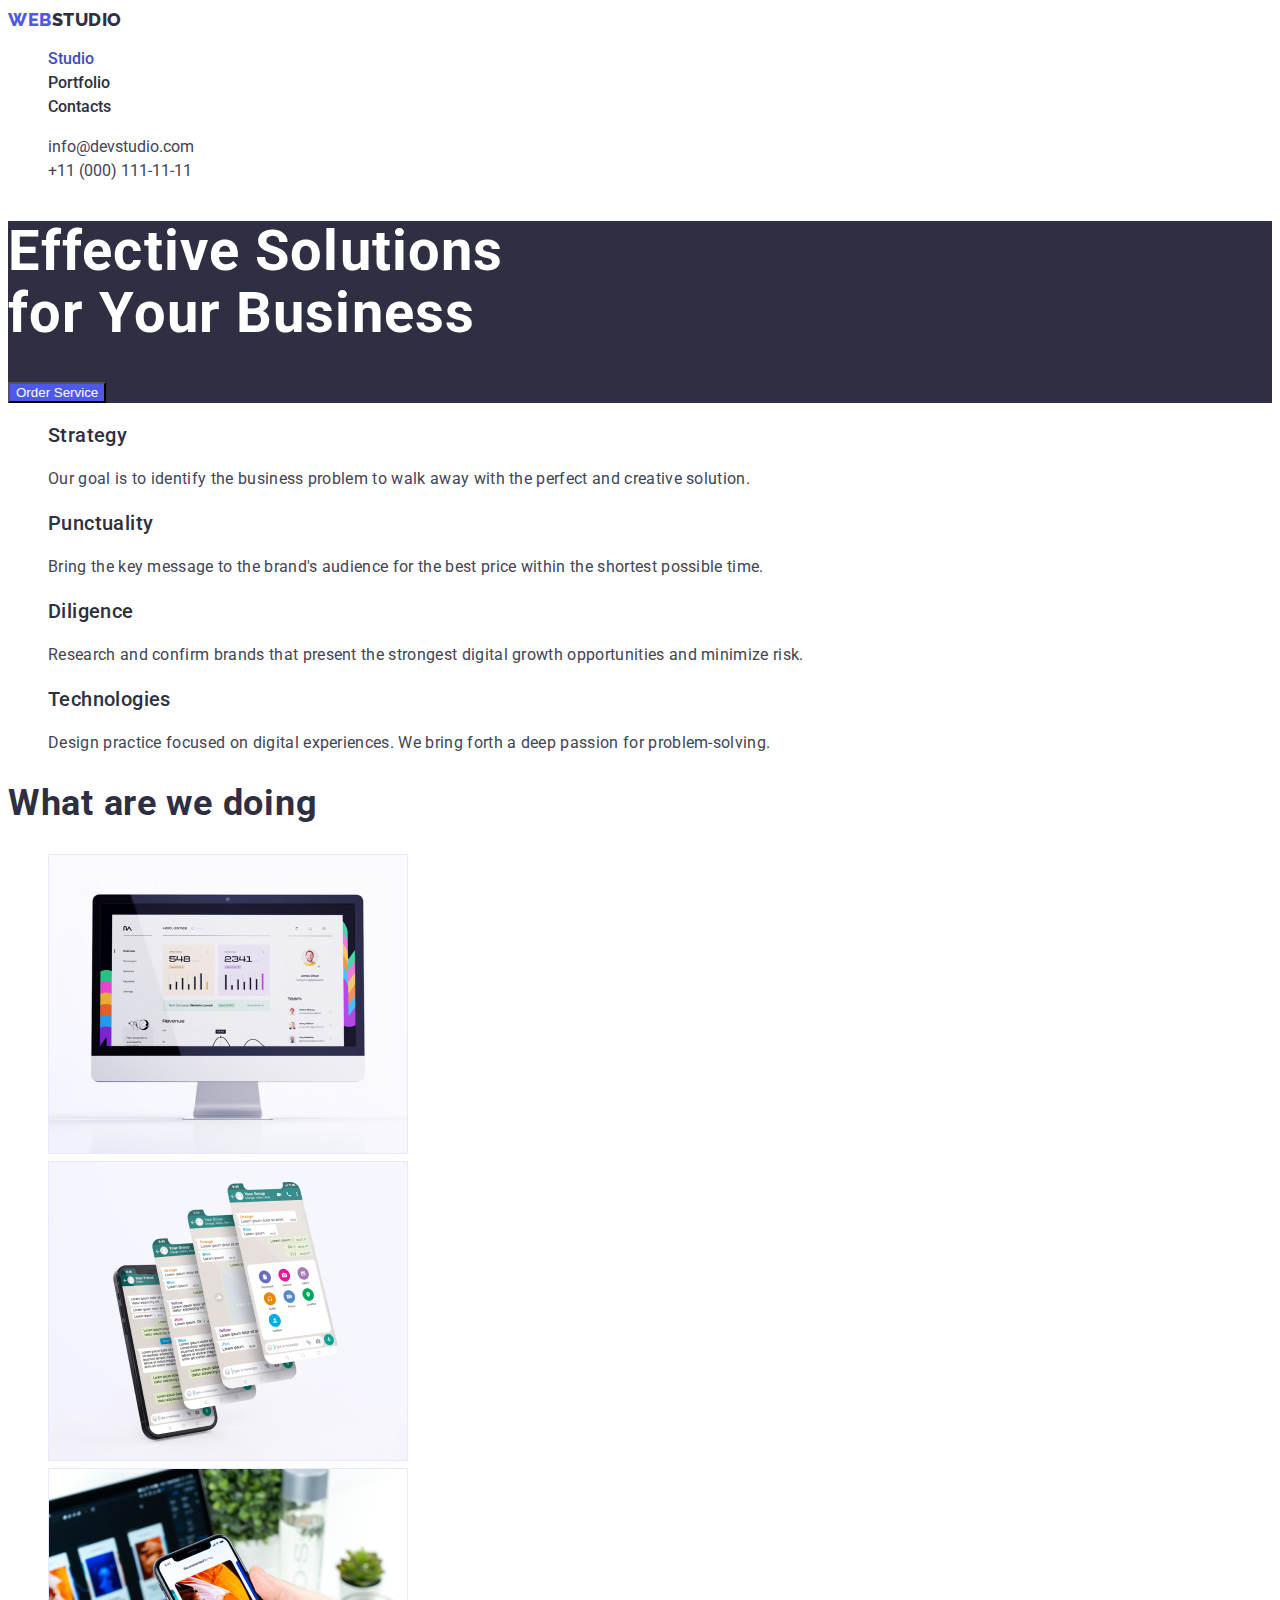
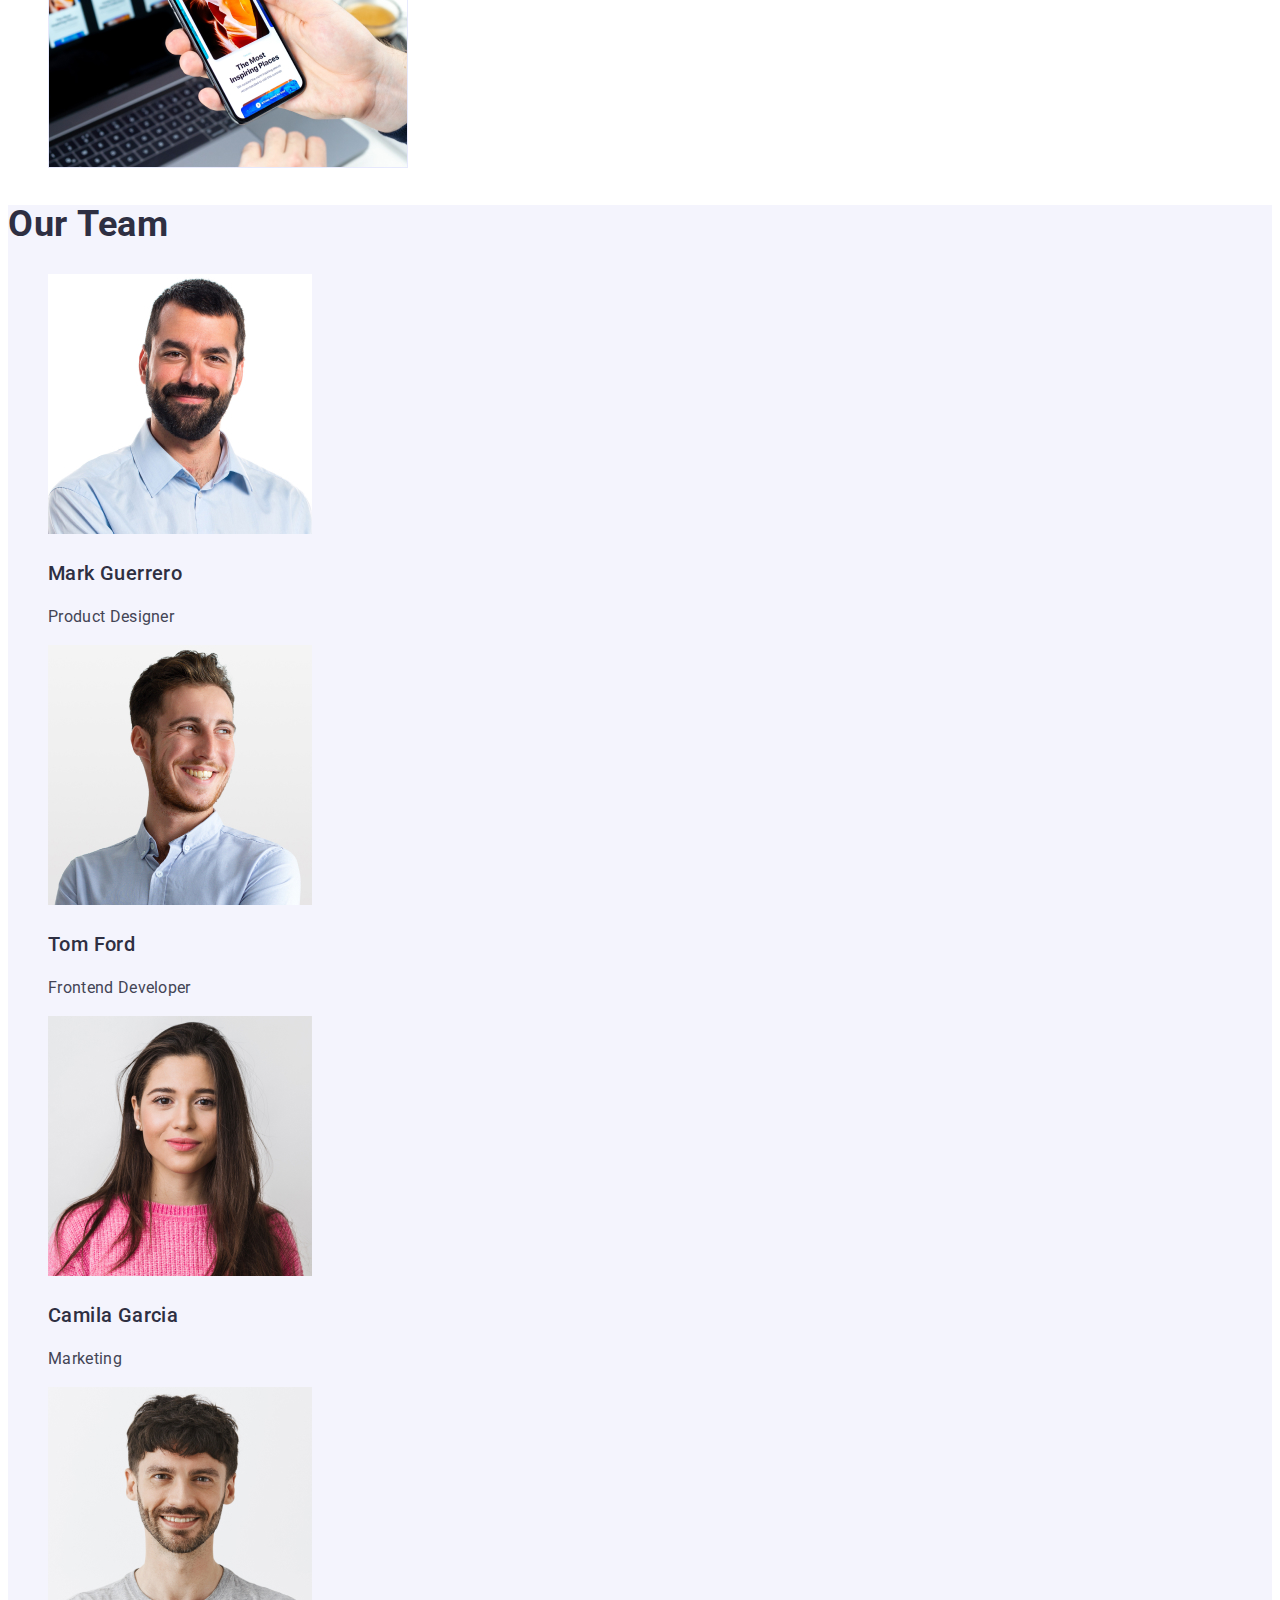
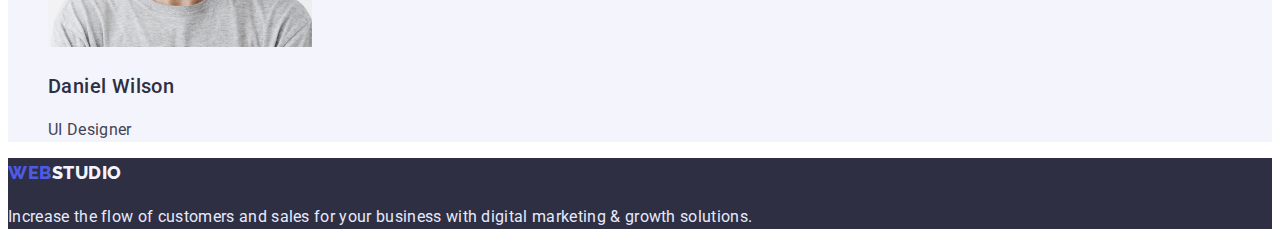
<file: index.html>
<!DOCTYPE html>
<html lang="en">
  <head>
    <meta charset="UTF-8" />
    <meta http-equiv="X-UA-Compatible" content="IE=edge" />
    <meta name="viewport" content="width=device-width, initial-scale=1.0" />
    <title>Document</title>
    <link rel="preconnect" href="https://fonts.googleapis.com">
<link rel="preconnect" href="https://fonts.gstatic.com" crossorigin>
<link href="https://fonts.googleapis.com/css2?family=Raleway:wght@800&family=Roboto:wght@400;500;700&display=swap" rel="stylesheet">
    <link rel="stylesheet" href="./css/styles.css">
  </head>

  <body>
    <!--top line-->
    <header class="header">
      <nav class="header-navigation">
        <a href="./index.html" class="header-logo"><span>WEB</span>STUDIO</a>

        <ul class="header-list list">
          <li class="header-item"><a class="header-link link current" href="./index.html" >Studio</a></li>
          <li class="header-item"><a class="header-link link" href="./portfolio.html" >Portfolio</a></li>
          <li class="header-item"><a class="header-link link" href="" >Contacts</a></li>
        </ul>
      </nav>

      <address class="header-address">
        <ul class="header-address list list">
          <li><a class="header-address link" href="mailto:info@devstudio.com">info@devstudio.com</a></li>
          <li><a class="header-address link" href="tel:+110001111111">+11 (000) 111-11-11</a></li>
        </ul>
      </address>
    </header>
    <!--hero image-->
    <main>
      <section class="hero">
        <h1 class="hero-title">Effective Solutions<br/> for Your Business</h1>
        <button class="hero-button" type="button">Order Service</button>
      </section>
      <!--section1-->
      <section class="advantage">
        <h2 hidden>option2</h2>
        <ul class="advantage-list list">
          <li class="advantage-link link">
            <h3 class="advantage-title">Strategy</h3>                                                                                                                                                                                   
            <p class="advantage-after-title">
              Our goal is to identify the business problem to walk away with the
              perfect and creative solution.
            </p>
          </li>

          <li class="advantage-link link">
            <h3 class="advantage-title">Punctuality</h3>
            <p class="advantage-after-title">
              Bring the key message to the brand's audience for the best price
              within the shortest possible time.
            </p>
          </li>

          <li class="advantage-link link">
            <h3 class="advantage-title">Diligence</h3>
            <p class="advantage-after-title">
              Research and confirm brands that present the strongest digital
              growth opportunities and minimize risk.
            </p>
          </li>

          <li class="advantage-link link">
            <h3 class="advantage-title">Technologies</h3>
            <p class="advantage-after-title">
              Design practice focused on digital experiences. We bring forth a
              deep passion for problem-solving.
            </p>
          </li>
        </ul>
      </section>
      <!--section2-->
      <section class="section">
        <h2 class="section-title">What are we doing</h2>
        <ul class="section-list list">
          <li class="section-link link">
            <img src="./images/rectangle.jpg" alt="monitor" width="360" >
          </li>
          <li class="section-link link">
            <img src="./images/rectanglea.jpg" alt="phones" width="360" >
          </li>
          <li class="section-link link">
            <img src="./images/rectangles.jpg" alt="phone" width="360" >
          </li>
        </ul>
      </section>
      <!--section3-->
      <section class="about">
        <h2 class="about-title">Our Team</h2>
        <ul class="about-list list">
          <li class="about-link link">
            <img src="./images/qimg.jpg" alt="Mark Guerrero" width="264" >
            <h3 class="about-after-title">Mark Guerrero</h3>
            <p class="about-pre-title">Product Designer</p>
          </li>

          <li class="about-link link">
            <img src="./images/aimg.jpg" alt="Tom Ford" width="264" >
            <h3 class="about-after-title">Tom Ford</h3>
            <p class="about-pre-title">Frontend Developer</p>
          </li>

          <li class="about-link link">
            <img src="./images/zimg.jpg" alt="Camila Garcia" width="264" >
            <h3 class="about-after-title">Camila Garcia</h3>
            <p class="about-pre-title">Marketing</p>
          </li>

          <li class="about-link link">
            <img src="./images/wimg.jpg" alt="Daniel Wilson" width="264" >
            <h3 class="about-after-title">Daniel Wilson</h3>
            <p class="about-pre-title">UI Designer</p>
          </li>
        </ul>
      </section>
    </main>
    <!--footer-->
    <footer class="footer">
      <a class="footer-logo" href="./index.html"><span>WEB</span>STUDIO</a>
      <p class="footer-title">
        Increase the flow of customers and sales for your business with digital marketing & growth solutions.
      </p>
    </footer>
  </body>
</html>
</file>
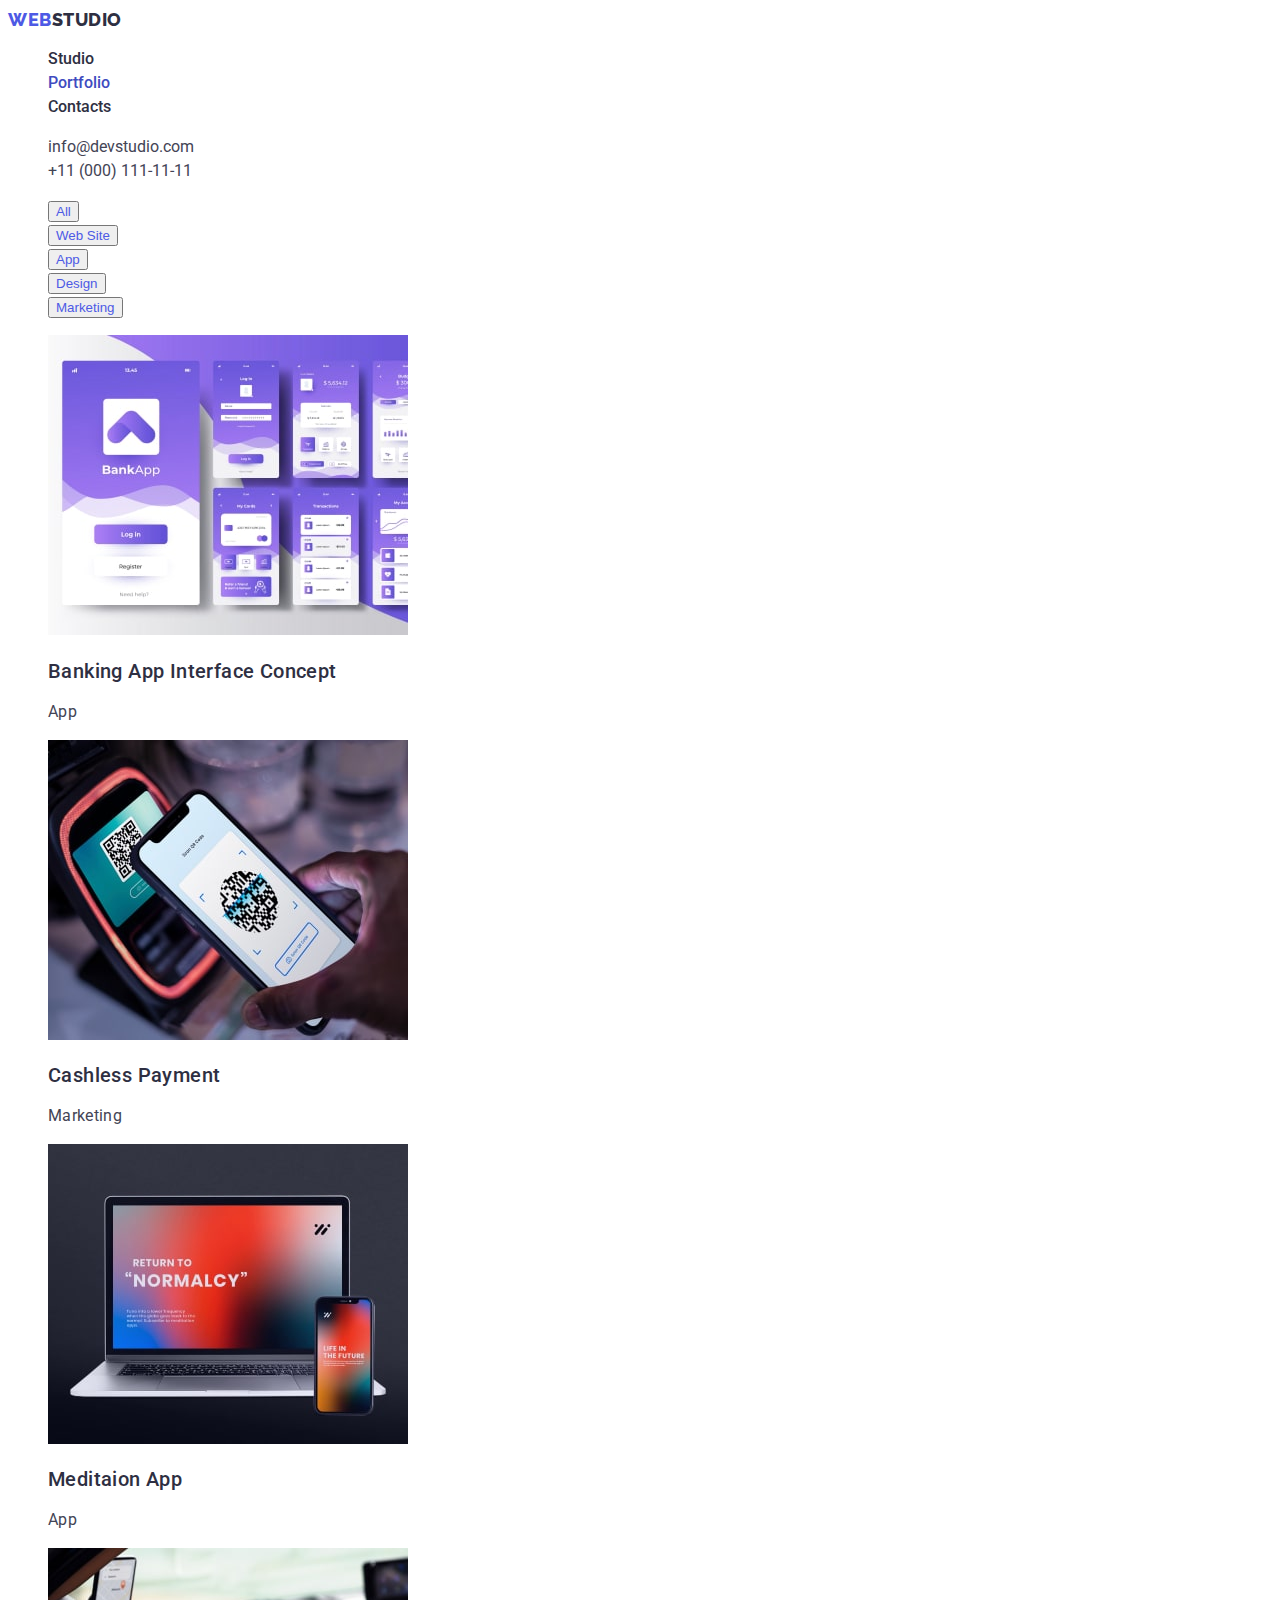
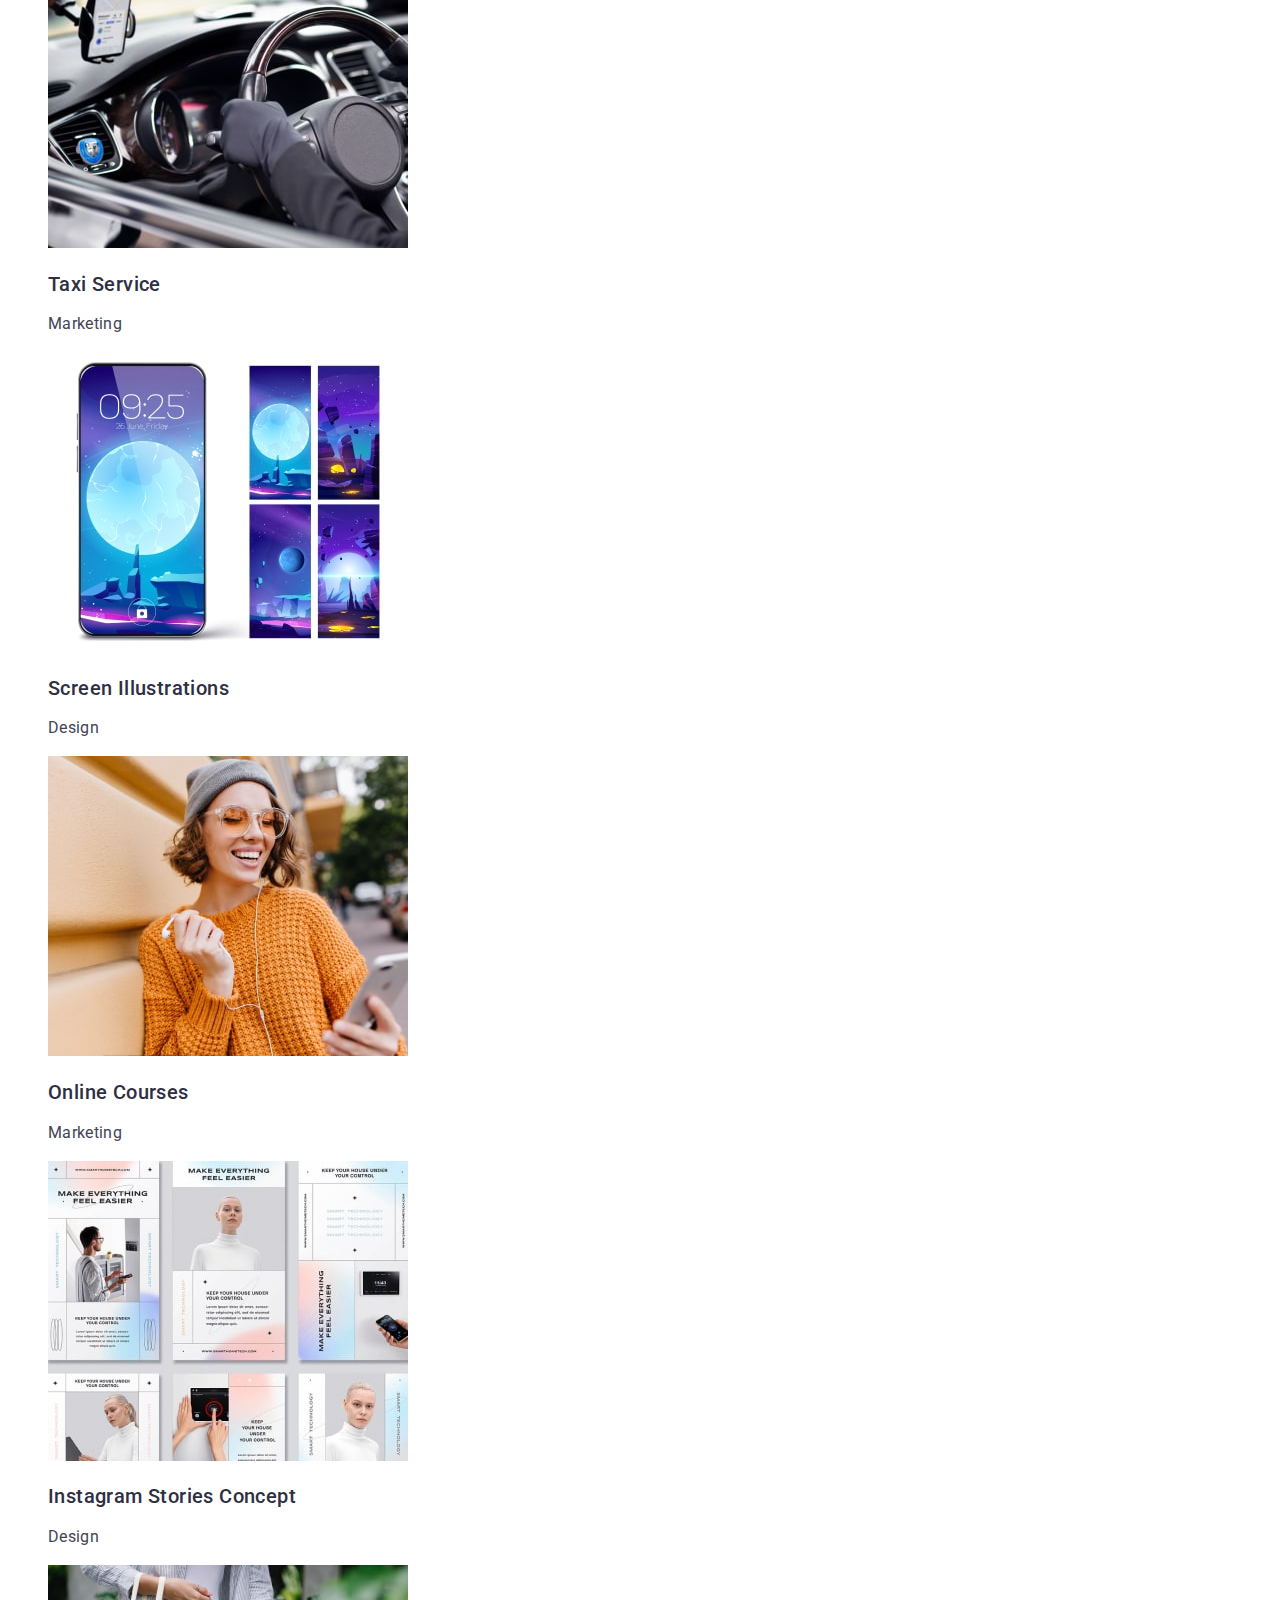
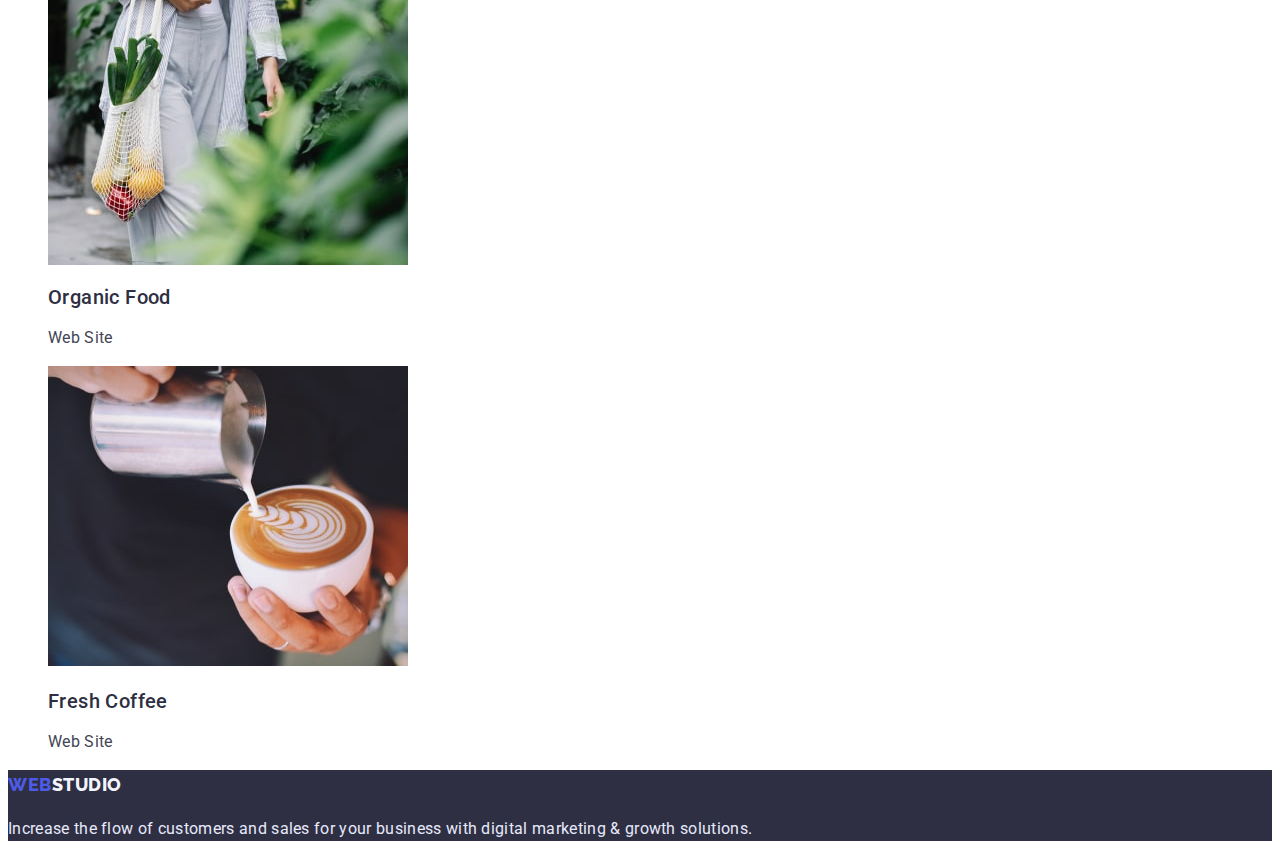
<file: portfolio.html>
<!DOCTYPE html>
<html lang="en">
  <head>
    <meta charset="UTF-8" />
    <meta http-equiv="X-UA-Compatible" content="IE=edge" />
    <meta name="viewport" content="width=device-width, initial-scale=1.0" />
    <title>Document</title>
    <link rel="preconnect" href="https://fonts.googleapis.com">
<link rel="preconnect" href="https://fonts.gstatic.com" crossorigin>
<link href="https://fonts.googleapis.com/css2?family=Raleway:wght@800&family=Roboto:wght@400;500;700&display=swap" rel="stylesheet">
    <link rel="stylesheet" href="./css/styles.css">
  </head>

  <body>
    <!--top line-->
    <header class="header">
      <nav class="header-navigation">
        <a href="./index.html" class="header-logo"><span>WEB</span>STUDIO</a>

        <ul class="header-list list">
          <li class="header-item"><a class="header-link link" href="./index.html">Studio</a></li>
          <li class="header-item"><a class="header-link link current" href="./portfolio.html">Portfolio</a></li>
          <li class="header-item"><a class="header-link link" href="">Contacts</a></li>
        </ul>
      </nav>

      <address class="header-address">
        <ul class="header-address list list">
          <li><a class="header-address link" href="mailto:info@devstudio.com">info@devstudio.com</a></li>
          <li><a class="header-address link" href="tel:+110001111111">+11 (000) 111-11-11</a></li>
        </ul>
      </address>
    </header>
  
    <main>
      <section class="portfolio">
       <h1 class="visyally-hidden">Portrolio</h1>
       <ul class="button-list list">
        <li class="button-link link"><button class="portfolio-button" type="button">All</button></li>
        <li class="button-link link"><button class="portfolio-button" type="button">Web Site</button></li>
        <li class="button-link link"><button class="portfolio-button" type="button">App</button></li>
        <li class="button-link link"><button class="portfolio-button" type="button">Design</button></li>
        <li class="button-link link"><button class="portfolio-button" type="button">Marketing</button></li>
    </ul>

                <ul class="cards-list list">
            <li class="cards-link link">
                <a class="card-foto"  href=""><img src="./images/one.jpg" alt="Banking" width="360" height="300"/>
                <h2 class="cards-title">Banking App Interface Concept</h2>
                <p class="cards-after-title">App</p></a>
            </li>
            <li class="cards-link link">
                <a class="card-foto"  href=""><img src="./images/two.jpg" alt="Cashless Payment" width="360" height="300"/>
                    <h2 class="cards-title">Cashless Payment</h2>
                    <p class="cards-after-title">Marketing</p></a>
            </li>
            <li class="cards-link link">
                <a class="card-foto"  href=""><img src="./images/three.jpg" alt="Meditaion" width="360" height="300"/>
                    <h2 class="cards-title">Meditaion App</h2>
                    <p class="cards-after-title">App</p></a>
            </li>
            <li class="cards-link link">
                <a class="card-foto"  href=""><img src="./images/four.jpg" alt="Taxi" width="360" height="300"/>
                    <h2 class="cards-title">Taxi Service</h2>
                    <p class="cards-after-title">Marketing</p></a>
            </li>
            <li class="cards-link link">
                <a class="card-foto"  href=""><img src="./images/five.jpg" alt="Screen" width="360" height="300"/>
                    <h2 class="cards-title">Screen Illustrations</h2>
                    <p class="cards-after-title">Design</p></a>
            </li>
            <li class="cards-link link">
                <a class="card-foto"  href=""><img src="./images/six.jpg" alt="Online Courses" width="360" height="300"/>
                    <h2 class="cards-title">Online Courses</h2>
                    <p class="cards-after-title">Marketing</p></a>
            </li>
            <li class="cards-link link">
                <a class="card-foto"  href=""><img src="./images/seven.jpg" alt="Instagram" width="360" height="300"/>
                    <h2 class="cards-title">Instagram Stories Concept</h2>
                    <p class="cards-after-title">Design</p></a>
            </li>
            <li class="cards-link ">
                <a class="card-foto"  href=""><img src="./images/eight.jpg" alt="Organic Food" width="360" height="300"/>
                    <h2 class="cards-title">Organic Food</h2>
                    <p class="cards-after-title">Web Site</p></a>
            </li>
            <li class="cards-link link">
                    <a class="card-foto"  href=""><img src="./images/nine.jpg" alt="A cup of coffe" width="360" height="300"/>
                    <h2 class="cards-title">Fresh Coffee</h2>
                    <p class="cards-after-title">Web Site</p></a>
                </li>
        </ul>
      </section>
      
      
      
    </main>
    <!--footer-->
    <footer class="footer">
      <a class="footer-logo" href="./index.html"><span>WEB</span>STUDIO</a>
      <p class="footer-title">
        Increase the flow of customers and sales for your business with digital marketing & growth solutions.
      </p>
    </footer>
  </body>
</html>
</file>
<file: css/styles.css>
:root {
    --main-color: #2E2F42;
    --second-color: #434455;
    --active-color: #404BBF;
    --accent-color: #4D5AE5;
    --a-color: #E5E5E5;
    --b-second-color: #F4F4FD;
    --b-active-color: #FFFFFF; 
    --b-color:#E7E9FC; 
   
}

body {
    font-family: "Roboto", sans-serif;
       color: var(--main-color);
        background-color: var(--b-active-color);
}


.link {
    text-decoration: none;
}

.list {
    list-style: none;
}

.header {
    background-color: var(--b-active-color);
}

.header-logo {
    font-family: 'Raleway', sans-serif;
font-weight: 800;
font-size: 18px;
line-height: 1.3;
letter-spacing: 0.03em;
    color: var(--main-color); 
    text-decoration: none;
}

span {
    color: var(--accent-color);
}

.header-navigation {
    color: var(--main-color); 
}

.header-link.link{
 font-weight: 500;
font-size: 16px;
line-height: 1.5;
color: var(--main-color);
}

.link:hover,
.link:focus,
.link.current {
    color: var(--active-color);
}

.header-adress {
    font-family: 'Roboto';
   
font-size: 16px;
line-height: 1.5;
letter-spacing: 0.02em;
    color: var(--second-color);
}

.link {
    font-family: 'Roboto';
     font-style: normal;
   font-size: 16px;
line-height: 1.5;
color: var(--second-color);
}
.hero {
   background-color: var(--main-color);   
}

.hero-button {
    background-color: var(--accent-color); 
    color: var(--b-active-color); 
}
.hero-title {
    font-weight: 700;
    font-size: 56px;
    line-height: 1.1;
           letter-spacing: 0.02em;
        color: var(--b-active-color);
}

.advantage {
    background-color: var(--b-active-color);
}
.advantage-title {
    font-weight: 500;
font-size: 20px;
line-height: 1.2;
letter-spacing: 0.02em;
color: var(--main-color); 
}
.advantage-after-title {
   font-size: 16px;
line-height: 1.5;
letter-spacing: 0.02em;
color: var(--second-color);
}
.section {
    background-color: var(--b-active-color);
}
.section-title {
    font-weight: 700;
font-size: 36px;
line-height: 1.1;
letter-spacing: 0.02em;
color: var(--main-color);
}
.about {
    background-color: var(--b-second-color);
}
.about-title {
    font-weight: 700;
font-size: 36px;
line-height: 1.1;
letter-spacing: 0.02em;
color: var(--main-color);
}
.about-after-title {
    font-weight: 500;
font-size: 20px;
line-height: 1.2;
letter-spacing: 0.02em;
color: var(--main-color);
}
.about-pre-title {
   font-size: 16px;
line-height: 1.5;
letter-spacing: 0.02em;
color: var(--second-color);
}
.footer {
    background-color: var(--main-color);
}
.footer-logo {
    font-family: 'Raleway',sans-serif;
font-weight: 800;
font-size: 18px;
line-height: 1.7;
letter-spacing: 0.03em;
color: var(--b-second-color);
text-decoration: none;
}
.footer-title {
    font-size: 16px;
line-height: 1.5;
letter-spacing: 0.02em;
color: var(--b-color);
}


.visyally-hidden {
    position: absolute;
    white-space: nowrap;
    width: 1px;
    height: 1px;
    overflow: hidden;
    border: 0;
    padding: 0;
    clip: rect(0 0 0 0);
    clip-path: inset(50%);
    margin: -1px;
    }
 
    .portfolio-button {
        color: var(--accent-color);
    }

        
    
    .card-foto {
        text-decoration: none;
    }
 
       .cards-title {
        font-weight: 500;
        font-size: 20px;
        line-height: 24px;
        letter-spacing: 0.02em;
        color: var(--main-color);
        
    }
    .cards-after-title {
               font-size: 16px;
        line-height: 1.5;
        letter-spacing: 0.02em;
        color: var(--second-color);
    }
</file>
